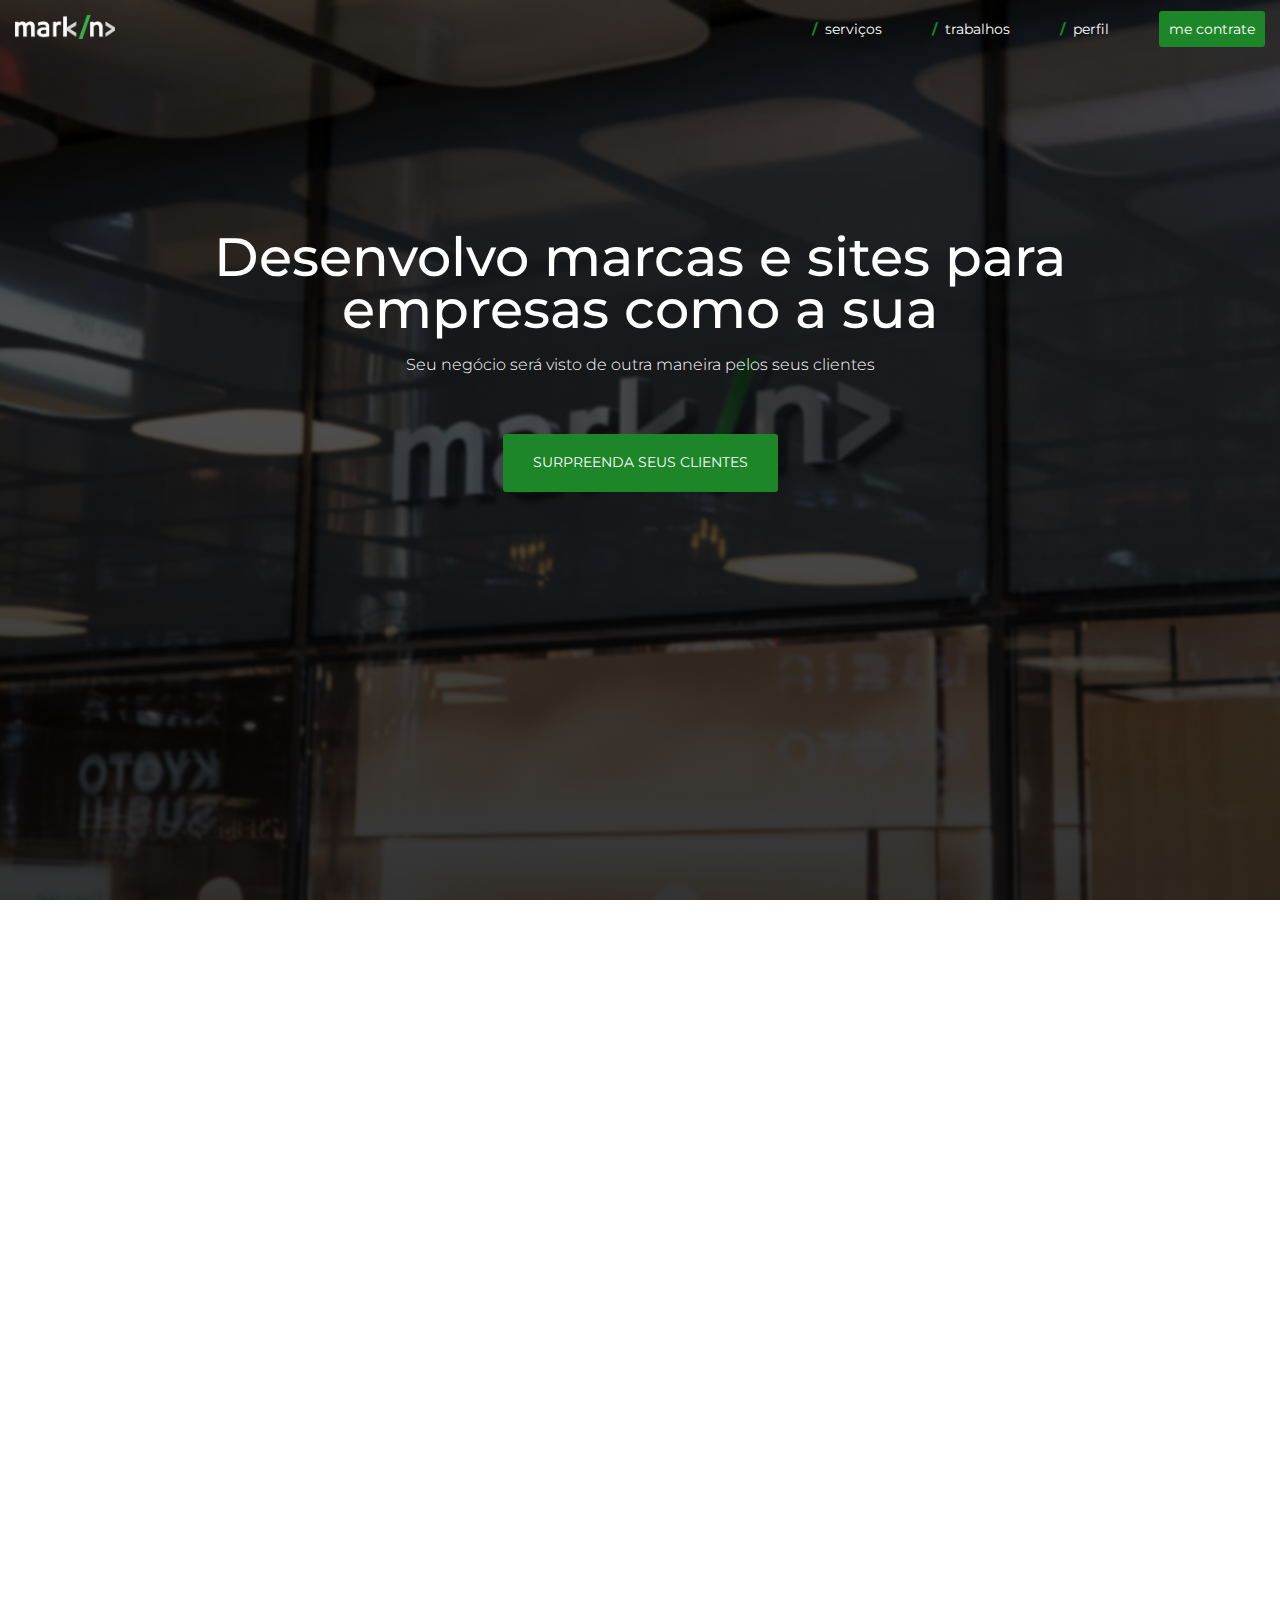
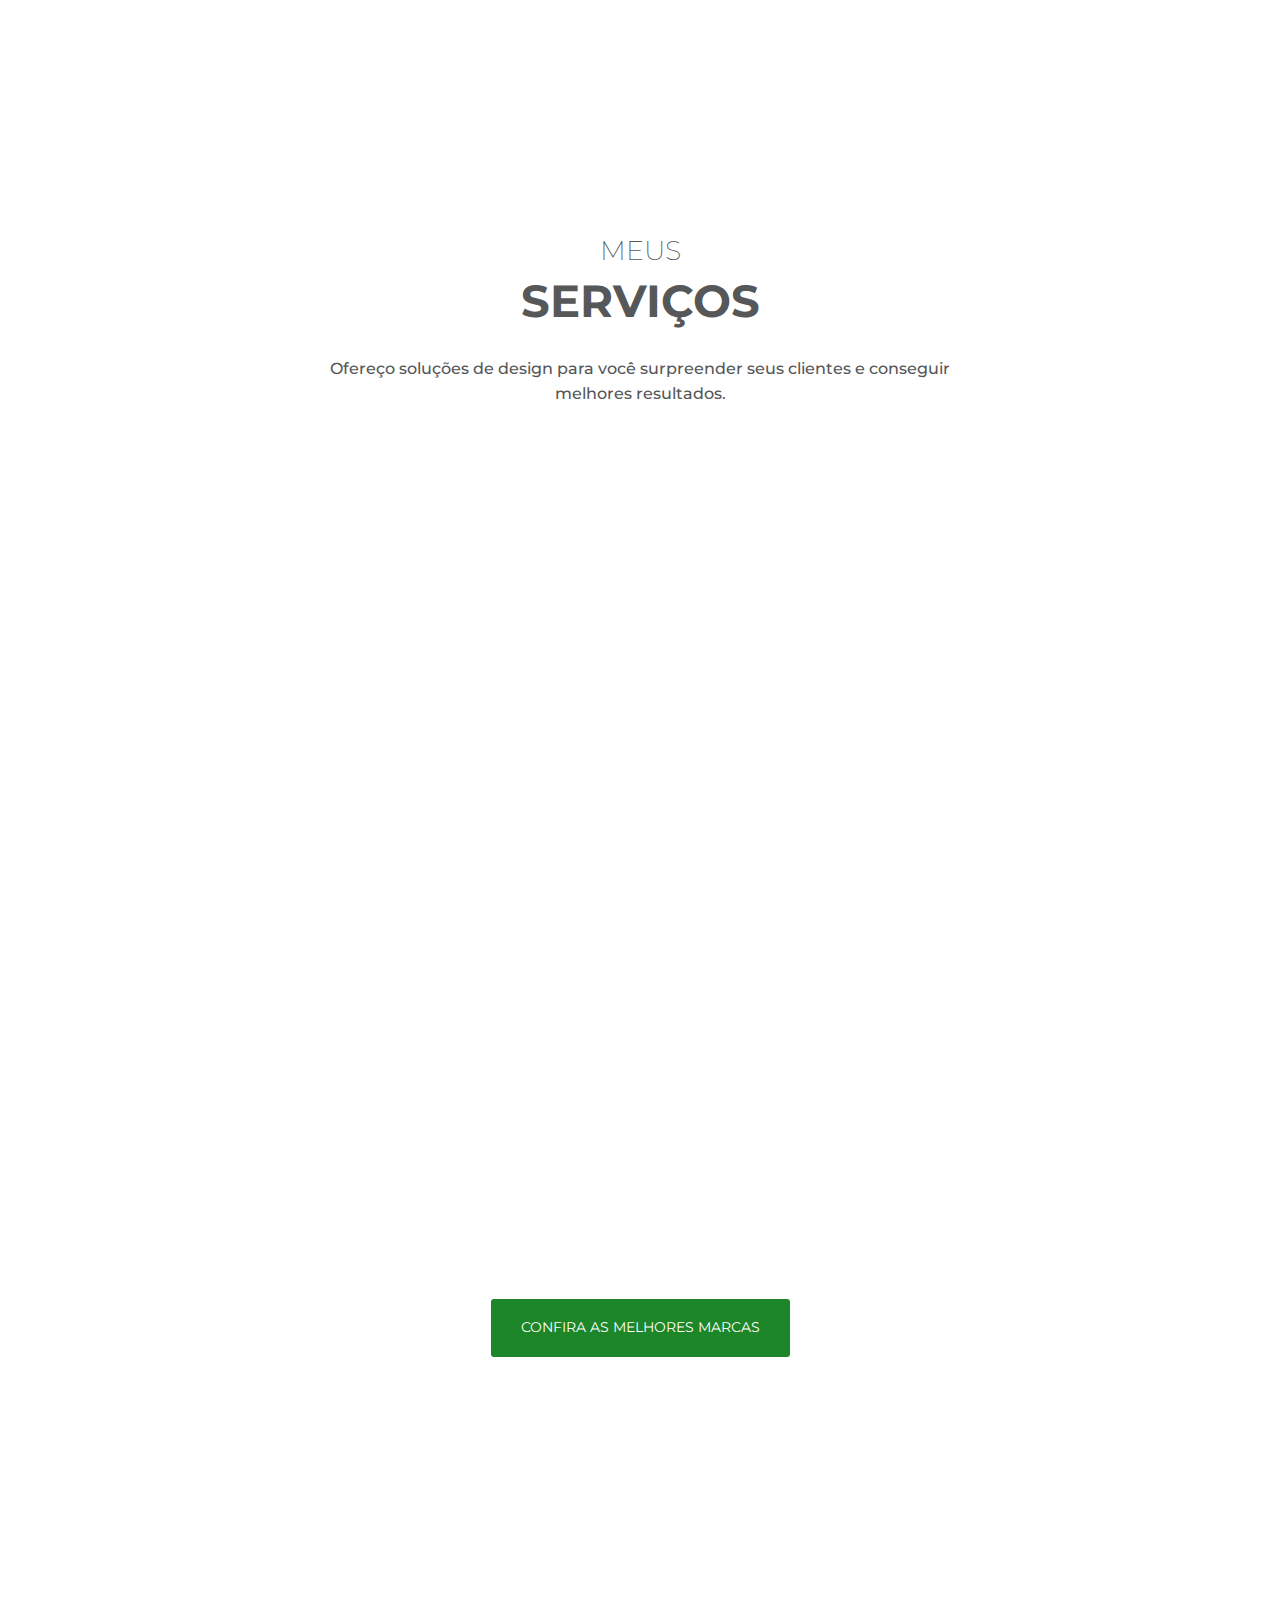
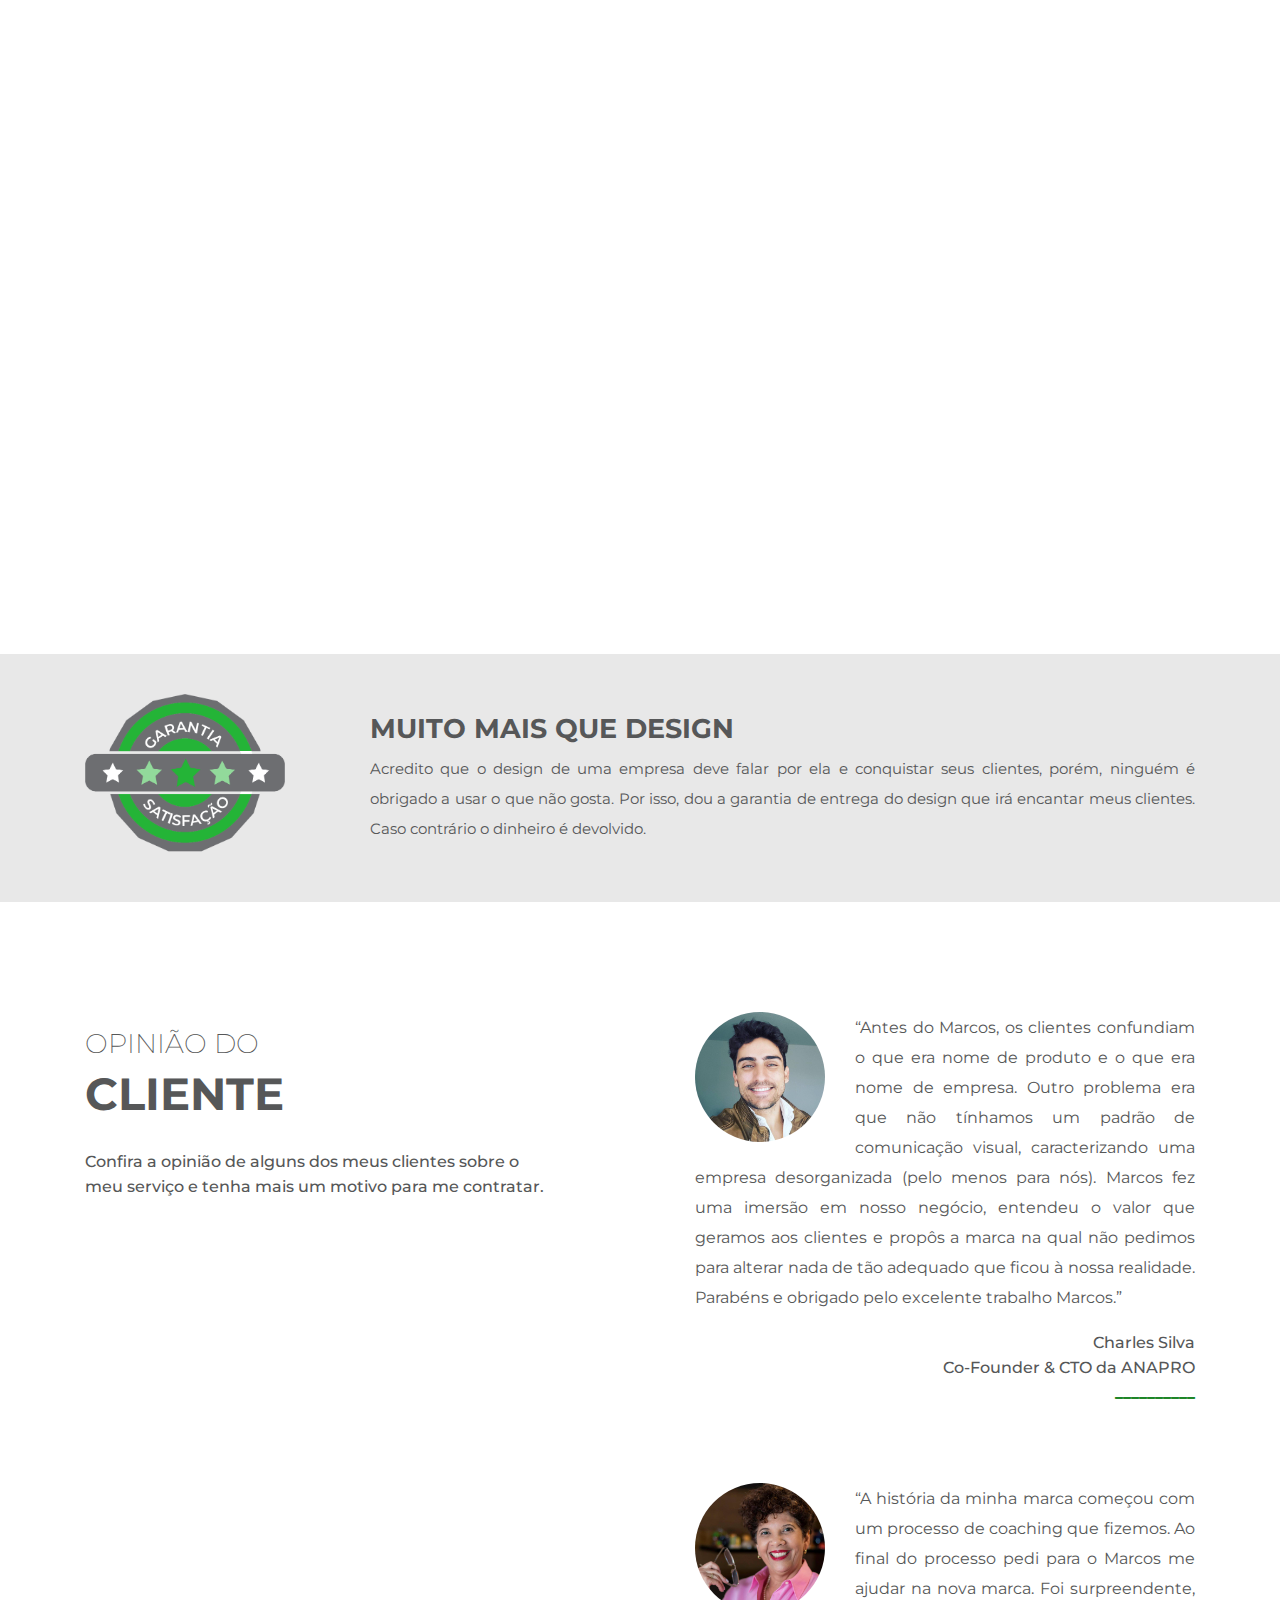
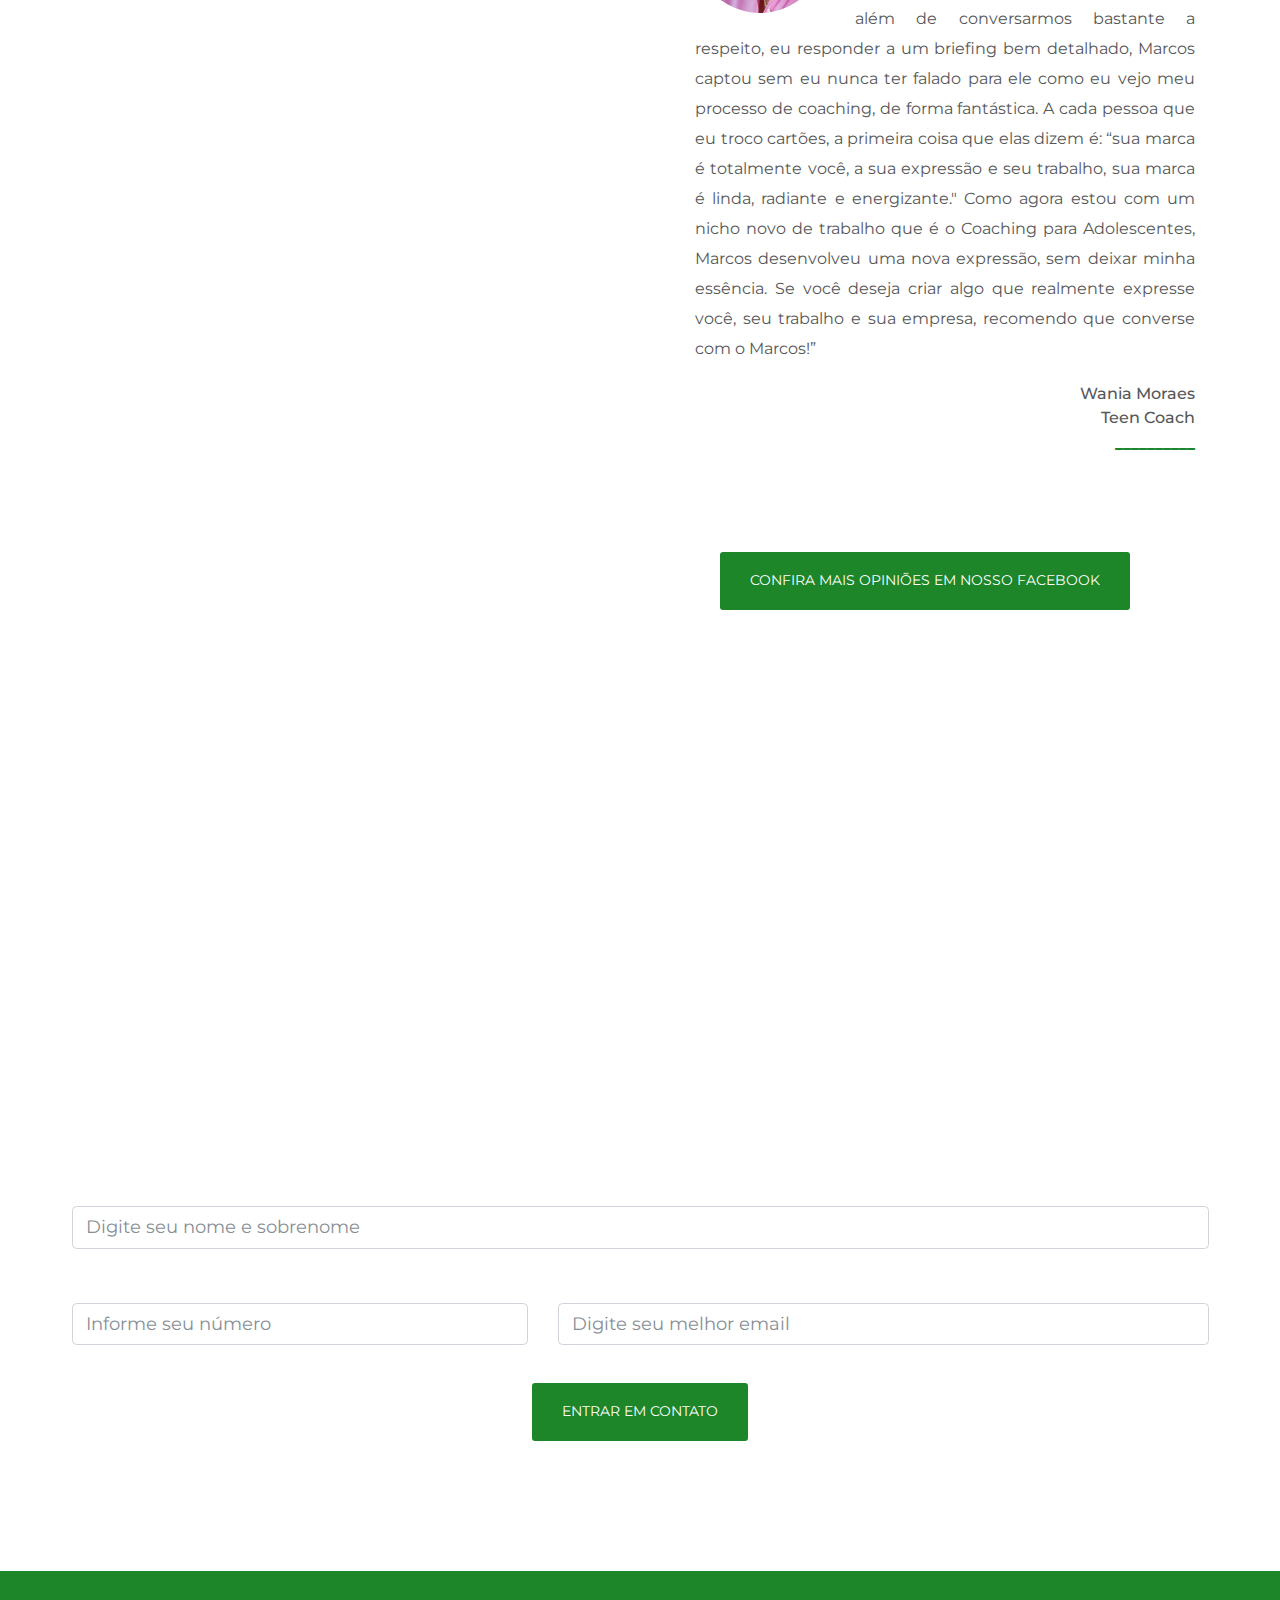
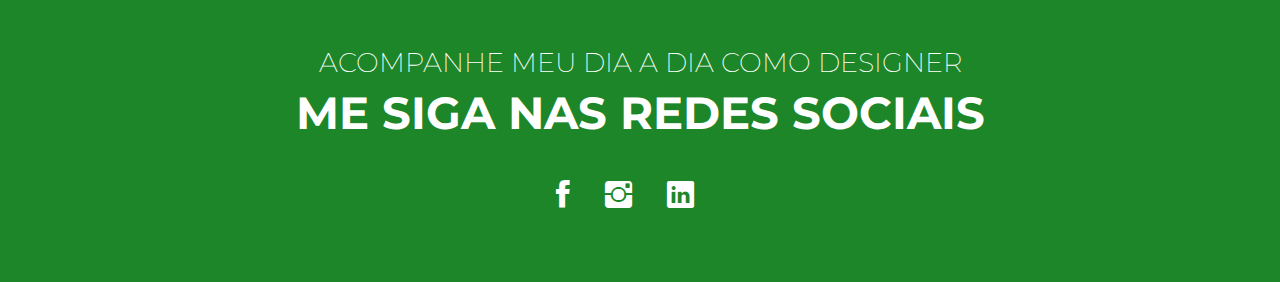
<file: index.html>
<!DOCTYPE html>
<html lang=pt>
<head>
    <!-- Global site tag (gtag.js) - Google Analytics -->
    <script async src="https://www.googletagmanager.com/gtag/js?id=UA-112415878-1"></script>
    <script>
    window.dataLayer = window.dataLayer || [];
    function gtag(){dataLayer.push(arguments);}
    gtag('js', new Date());

    gtag('config', 'UA-112415878-1');
    </script>

    <meta charset="UTF-8">
    <meta name="viewport" content="width=device-width, initial-scale=1.0">
    <meta http-equiv="X-UA-Compatible" content="ie=edge">
    <title>Criação de Marcas e Sites incríveis - Melhore a imagem do seu negócio</title>

    <!-- Favicon -->
    <link rel="apple-touch-icon" sizes="57x57" href="favicon/apple-icon-57x57.png">
    <link rel="apple-touch-icon" sizes="60x60" href="favicon/apple-icon-60x60.png">
    <link rel="apple-touch-icon" sizes="72x72" href="favicon/apple-icon-72x72.png">
    <link rel="apple-touch-icon" sizes="76x76" href="favicon/apple-icon-76x76.png">
    <link rel="apple-touch-icon" sizes="114x114" href="favicon/apple-icon-114x114.png">
    <link rel="apple-touch-icon" sizes="120x120" href="favicon/apple-icon-120x120.png">
    <link rel="apple-touch-icon" sizes="144x144" href="favicon/apple-icon-144x144.png">
    <link rel="apple-touch-icon" sizes="152x152" href="favicon/apple-icon-152x152.png">
    <link rel="apple-touch-icon" sizes="180x180" href="favicon/apple-icon-180x180.png">
    <link rel="icon" type="image/png" sizes="192x192"  href="favicon/android-icon-192x192.png">
    <link rel="icon" type="image/png" sizes="32x32" href="favicon/favicon-32x32.png">
    <link rel="icon" type="image/png" sizes="96x96" href="favicon/favicon-96x96.png">
    <link rel="icon" type="image/png" sizes="16x16" href="favicon/favicon-16x16.png">
    <link rel="manifest" href="favicon/manifest.json">
    <meta name="msapplication-TileColor" content="#ffffff">
    <meta name="msapplication-TileImage" content="favicon/ms-icon-144x144.png">
    <meta name="theme-color" content="#ffffff">
    
    <!-- Montserrat Font - Google Fonts -->
    <link href="https://fonts.googleapis.com/css?family=Montserrat:100,200,300,400,400i,500,500i,600,700,800,900" rel="stylesheet">
    <link href="https://fonts.googleapis.com/icon?family=Material+Icons" rel="stylesheet">

    <!-- Bootstrap 4.0 -->
    <link href="vendors/bootstrap/css/bootstrap.min.css" rel="stylesheet">

    <!-- Icones Ionicons -->
    <link href="vendors/ionicons/css/ionicons.min.css" rel="stylesheet">
   
    <!-- Animação Animate CSS -->
    <link href="vendors/animate/animate.css" rel="stylesheet">

    <!-- Custom and Responsive CSS style -->
    <link href="resources/css/style.min.css" rel="stylesheet" media="screen">
    <link href="resources/css/responsive.min.css" rel="stylesheet" media="screen">
</head>
<body>
    <header>
        <nav>
            <div class="container-fluid">
                <img src="resources/img/logobranca.png" alt="Logotipo Markin" class="logo" >
                <ul class="menu">
                    <li><a href="#servicos">serviços</a></li>
                    <li><a href="minhas-marcas-e-sites.html">trabalhos</a></li>
                    <li><a href="#perfil">perfil</a></li>
                    <li><a href="#contato">me contrate</a></li>
                </ul>
                <i class="ion-navicon-round icone-menu-mobile"></i>
            </div>   
        </nav>
        <div class="container headline">
            <div class="row justify-content-center">
                <h1 class="titulo-principal">Desenvolvo marcas e sites para empresas como a sua</h1>
            </div>
            <div class="row justify-content-center">
                <h3>Seu negócio será visto de outra maneira pelos seus clientes</h3>
            </div>
            <div class="row justify-content-center">
                <a href="#servicos" class="btn-cta">Surpreenda seus clientes</a>                
            </div>
        </div>
    </header>
    <section id="intro">
        <div class="container">
            <div class="row">
                <div class="col-lg-6 col-md-6 col-6 js--intro-1">
                    <h1>
                        <small>Por que investir</small><br>
                        <strong>na sua Imagem?</strong>
                    </h1>
                </div>
            </div>
            <div class="row justify-content-center">
                <div class="col-lg-6 col-lg-offset-3 col-md-9">
                    <ul class="vantagens">
                        <li class="js--intro-2">
                            <div class="marcador">
                                <p>1</p>
                            </div>
                            <div>
                                <p>
                                    As pessoas têm muitas opções para escolher em pouco tempo. 
                                    Uma boa imagem facilitará essa escolha.
                                </p>
                            </div> 
                        </li>
                        <li class="js--intro-3">
                            <div class="marcador">
                                <p>2</p>
                            </div>
                            <div>
                                <p>
                                    Os produtos e serviços oferecidos são semelhantes em qualidade e características.
                                    Seus clientes precisam saber disso.
                                </p>
                            </div> 
                        </li>
                        <li class="js--intro-4">
                            <div class="marcador">
                                <p>3</p>
                            </div>
                            <div>
                                <p>
                                    Os consumidores tendem a comprar aquilo em que eles confiam. 
                                </p>
                            </div> 
                        </li>
                    </ul>
                </div>
            </div>
            <div class="row justify-content-center js--intro-5">
                <div class="col-lg-4 col-md-4">
                    <div class="box-vantagens">
                        <i class="material-icons">grade</i>
                        <p>
                            Uma boa marca, embalagem ou site apresentam a qualidade do produto
                            antes mesmo do consumo.
                        </p>
                    </div>
                </div>
                <div class="col-lg-4 col-md-4">
                    <div class="box-vantagens">
                        <i class="material-icons">fingerprint</i>
                        <p>
                            Se diferencie para conquistar mais clientes. Ofereça uma experiência 
                            única.
                        </p>
                    </div>
                </div>
                <div class="col-lg-4 col-md-4">
                    <div class="box-vantagens">
                        <i class="material-icons">verified_user</i>
                        <p>
                            A confiança abre portas para o seu negócio.
                            Pense quantas oportunidades poderiam ser 
                            aproveitas por causa de uma imagem bem feita.
                        </p>
                    </div>
                </div>
            </div>
        </div>
    </section>
    <section id="servicos">
        <div class="container">
            <div class="row justify-content-center centro">
                <h1>
                    <small>Meus </small><br>
                    <strong>Serviços</strong>
                </h1>
                <p class="texto-curto">
                    Ofereço soluções de design para você surpreender seus clientes e conseguir melhores resultados.
                </p>
            </div>
            <div class="row justify-content-center servicos js--box-1">
                <div class="col-lg-4 col-md-4">
                    <div class="box">
                        <img src="resources/img/logodesign.png" alt="ícone sobre logo design" class="icone">
                        <h4>Logo Design</h4>
                        <p class="texto-longo">
                            Aumente os resultados dos seus produtos e melhore a imagem da sua empresa. A criação de 
                            uma identidade visual forte é capaz de fazer isso e muito mais.
                        </p>
                        <!-- <a href="#" class="btn-link">Sobre criação de marcas</a> -->
                    </div>
                </div>
                <div class="col-lg-4 col-md-4">
                    <div class="box">
                        <img src="resources/img/ui-ux.png" alt="Ícone sobre experiência do usuário" class="icone">
                        <h4>UX Design</h4>
                        <p class="texto-longo">
                                Entenda a necessidade do seu usuário e ofereça a melhor experiência. 
                                Através dessa consultoria você terá o diagnóstico de suas ferramentas e processos, 
                                evitando problemas de usabilidade.   
                        </p>
                        <!-- <a href="#" class="btn-link">O usuário tem razão</a> -->
                    </div>
                </div>
                <div class="col-lg-4 col-md-4">
                    <div class="box">
                        <img src="resources/img/responsividade.png" alt="Ícone sobre sites responsivos" class="icone">
                        <h4>Sites Responsivos</h4>
                        <p class="texto-longo">
                            A criação de sites resposivos permite que seus produtos ou serviços 
                            sejam apresentados de forma maravilhosa em qualquer tela.
                        </p>
                        <!-- <a href="#" class="btn-link">Sua empresa online</a> -->
                    </div>
                </div>
            </div>
        </div>
    </section>
    <section id="portfolio">
        <div class="container">
            <div class="row justify-content-center centro">
                <h1>
                    <strong>Toda marca tem uma história</strong>
                </h1>
            </div>
            <div class="row justify-content-center">
                <div class="col centralizar-btn">
                    <a href="minhas-marcas-e-sites.html" class="btn-cta">Confira as melhores marcas</a>
                </div>
            </div>
        </div>
    </section>
    <section id="perfil">
        <div class="container">
            <div class="row">
                <div class="col-lg-6 col-md-6 col-6 js--perfil-1">
                    <h1>
                        <small>Olá! eu sou o </small><br>
                        <strong>Markin</strong>
                    </h1>
                </div>
                <div class="col-lg-6 col-md-6 col-6 js--perfil-2">
                    <img src="resources/img/hamburguer.png" alt="Ilustração de um hamburguer de salmão" class="hamburguer" >
                </div>
            </div>
            <div class="row js--perfil-3">
                <div class="col-lg-6 col-md-6">
                    <p class="texto-curto">
                        Um designer brasileiro apaixonado por melhorar a experiência dos consumidores através das minhas marcas e sites.
                    </p>
                </div>
                <div class="col-lg-6 col-md-6">
                    <p class="texto-longo">
                        Sou formado em Publicidade e Propaganda e estou na reta final do curso de MBA em Design de Interações, 
                        nele descobri as maravilhas das técnicas de UI/UX.<br>

                        Desenvolvo marcas há mais de 9 anos e recentemente tenho aplicado minhas habilidades de design no 
                        desenvolvimento de sites interativos que se adaptam a qualquer tamanho de tela.<br>

                        Estou constantemente adquirindo novos conhecimentos, buscando evoluir como profissional 
                        e pessoa. Tenho me aventurado na cozinha onde aprendi a fazer um delicioso hamburguer de salmão 
                        com molho tártaro e redução de molho balsâmico. Quem sabe eu faça um desse para celebrarmos nossa 
                        nova parceria?
                    </p> <br>
                    <a href="#contato" class="btn-cta">Peça o seu hamburguer</a>                    
                </div>
            </div>
        </div>
    </section>
    <section id="garantia">
        <div class="container">
            <div class="row js--garantia">
                <div class="col-lg-3 col-md-4 col-12">
                    <img src="resources/img/selo.png" alt="Selo de Garantia de Qualidade" class="selo">
                </div>
                <div class="col-lg-9 col-md-8 col-12">
                    <h1>
                        <strong>Muito mais que design</strong>
                    </h1>
                    <p class="texto-longo">
                        Acredito que o design de uma empresa deve falar por ela e conquistar seus clientes, 
                        porém, ninguém é obrigado a usar o que não gosta. Por isso, dou a garantia de entrega 
                        do design que irá encantar meus clientes. Caso contrário o dinheiro é devolvido.
                    </p>
                </div>
            </div>
        </div>
    </section>
    <section id="depoimentos">
            <div class="container">
                <div class="row">
                    <div class="col-lg-6 col-md-12">
                        <h1>
                            <small>Opinião do </small><br>
                            <strong>Cliente</strong>
                        </h1>
                        <p class="texto-curto">
                            Confira a opinião de alguns dos meus clientes sobre o meu serviço e tenha mais um motivo para me contratar.
                        </p>
                    </div>
                    <div class="col-lg-6 col-md-12">
                        <ul>
                            <li>
                               <img src="resources/img/charles.jpg" alt="Foto do cliente Charles Silva da Anapro" class="foto-perfil">
                                <p class="texto-longo">
                                    “Antes do Marcos, os clientes confundiam o que era nome de produto e o que era nome de empresa. 
                                    Outro problema era que não tínhamos um padrão de comunicação visual, caracterizando uma empresa 
                                    desorganizada (pelo menos para nós). Marcos fez uma imersão em nosso negócio, entendeu o valor 
                                    que geramos aos clientes e propôs a marca na qual não pedimos para alterar nada de tão adequado 
                                    que ficou à nossa realidade. Parabéns e obrigado pelo excelente trabalho Marcos.”
                                </p>
                                <p class="nome-perfil">
                                    Charles Silva <br>
                                    Co-Founder & CTO da ANAPRO<br>
                                </p>
                            </li>
                            <li>
                               <img src="resources/img/waniamoraes.jpg" alt="Foto da cliente e coach Wania Moraes" class="foto-perfil">
                                <p class="texto-longo">
                                    “A história da minha marca começou com um processo de coaching que fizemos. 
                                    Ao final do processo pedi para o Marcos me ajudar na nova marca. 
                                    Foi surpreendente, além de conversarmos bastante a respeito, eu responder a um briefing bem detalhado, 
                                    Marcos captou sem eu nunca ter falado para ele como eu vejo meu processo de coaching, de forma fantástica. 
                                    A cada pessoa que eu troco cartões, a primeira coisa que elas dizem é: “sua marca é totalmente você, a sua 
                                    expressão e seu trabalho, sua marca é linda, radiante e energizante." 
                                    Como agora estou com um nicho novo de trabalho que é o Coaching para Adolescentes, Marcos desenvolveu uma nova 
                                    expressão, sem deixar minha essência. 
                                    Se você deseja criar algo que realmente expresse você, seu trabalho e sua empresa, recomendo que converse com o Marcos!”
                                </p>
                                <p class="nome-perfil">
                                    Wania Moraes <br>
                                    Teen Coach<br>
                                </p>
                            </li>
                        </ul>
                        <div class="row justify-content-center">
                            <a href="https://www.facebook.com/pg/markindesigner/reviews/?ref=page_internal" class="btn-cta" target="_blank">Confira mais opiniões em nosso Facebook</a>
                        </div> 
                    </div>
                </div>
            </div>
        </section>
        <section id="contato">
            <div class="container">
                <div class="row justify-content-center centro">
                    <h1>
                        <small>Pronto para </small><br>
                        <strong>Começar um projeto?</strong>
                    </h1>
                    <p class="texto-curto">
                        Basta preencher o formulário abaixo que eu entrarei em contato o mais breve possível.
                    </p>
                </div>
                <div class="row justify-content-center">
                    <div class="col-lg-7 col-md-12">
                        <form method="post" action="mailer.php" class="contact-form">
                            <div class="row mensagem-mail">
                                <?php
                                    if($_GET['success'] == 1)  
                                        echo "<div class=\"form-messages success\">Obrigado! Em breve entrarei em contato.</div>";

                                    if($_GET['success'] == -1)  
                                        echo "<div class=\"form-messages error\">Ops! Alguma coisa deu errado. 
                                        Por favor entre em contato através do (61) 99999-3468.</div>";
                                ?>
                            </div>
                            <div class="row">
                                <div class="col-lg-12">
                                    <div class="form-group">
                                        <label for="nome">Nome</label>
                                        <input type="text" class="form-control" id="nome" name="nome" placeholder="Digite seu nome e sobrenome" required >
                                    </div>
                                </div>
                                <div class="col-lg-5 col-md-5">
                                    <div class="form-group">
                                        <label for="telefone">Telefone</label>
                                        <input type="text" class="form-control telefone" id="telefone" name="telefone" placeholder="Informe seu número" required >
                                    </div>
                                </div>
                                <div class="col-lg-7 col-md-7">
                                    <div class="form-group">
                                        <label for="email">Email</label>
                                        <input type="email" class="form-control" id="email" name="email" placeholder="Digite seu melhor email" required >
                                    </div>
                                </div>
                                <div class="col-lg-12 centralizar-btn">
                                    <button type="submit" class="btn-enviar">ENTRAR EM CONTATO</button>
                                </div>
                            </div>
                        </form>
                    </div>     
                </div>
            </div>
        </section>
        <footer>
            <div class="container">
                <div class="row justify-content-center">
                    <h1>
                        <small>Acompanhe meu dia a dia como designer</small><br>
                        <strong>Me siga nas redes sociais</strong>
                    </h1>
                </div>
                <div class="row justify-content-center">
                    <div>
                        <a href="https://fb.me/markindesigner" target="_blank"><i class="ion-social-facebook"></i></a>
                        <a href="https://www.instagram.com/markindesigner/" target="_blank"><i class="ion-social-instagram"></i></a>
                        <a href="https://www.linkedin.com/in/marcos-almeida-filho-5500b363/" target="_blank"><i class="ion-social-linkedin"></i></a>
                    </div>
                </div>
            </div>
        </footer>
    
    <!-- Jquery -->    
    <script src="vendors/jquery/jquery-3.2.1.min.js"></script>
    
    <!-- JS do Bootstrap -->
    <script src="https://cdnjs.cloudflare.com/ajax/libs/popper.js/1.12.3/umd/popper.min.js" integrity="sha384-vFJXuSJphROIrBnz7yo7oB41mKfc8JzQZiCq4NCceLEaO4IHwicKwpJf9c9IpFgh" crossorigin="anonymous"></script>
    <script src="vendors/bootstrap/js/bootstrap.min.js"></script>

    <!-- Mask Input - JS para aplicar máscara nos input de textos -->
    <script src="vendors/maskInput/maskInput.js"></script>
    <script src="vendors/maskPlugin/jquery.mask.min.js"></script>

    <!-- Waypoint - JS para animar os elementos -->
    <script src="vendors/waypoints/lib/jquery.waypoints.min.js"></script>
    
    <!-- Custom JS -->
    <script src="resources/js/script.js"></script>
</body>
</html>
</file>
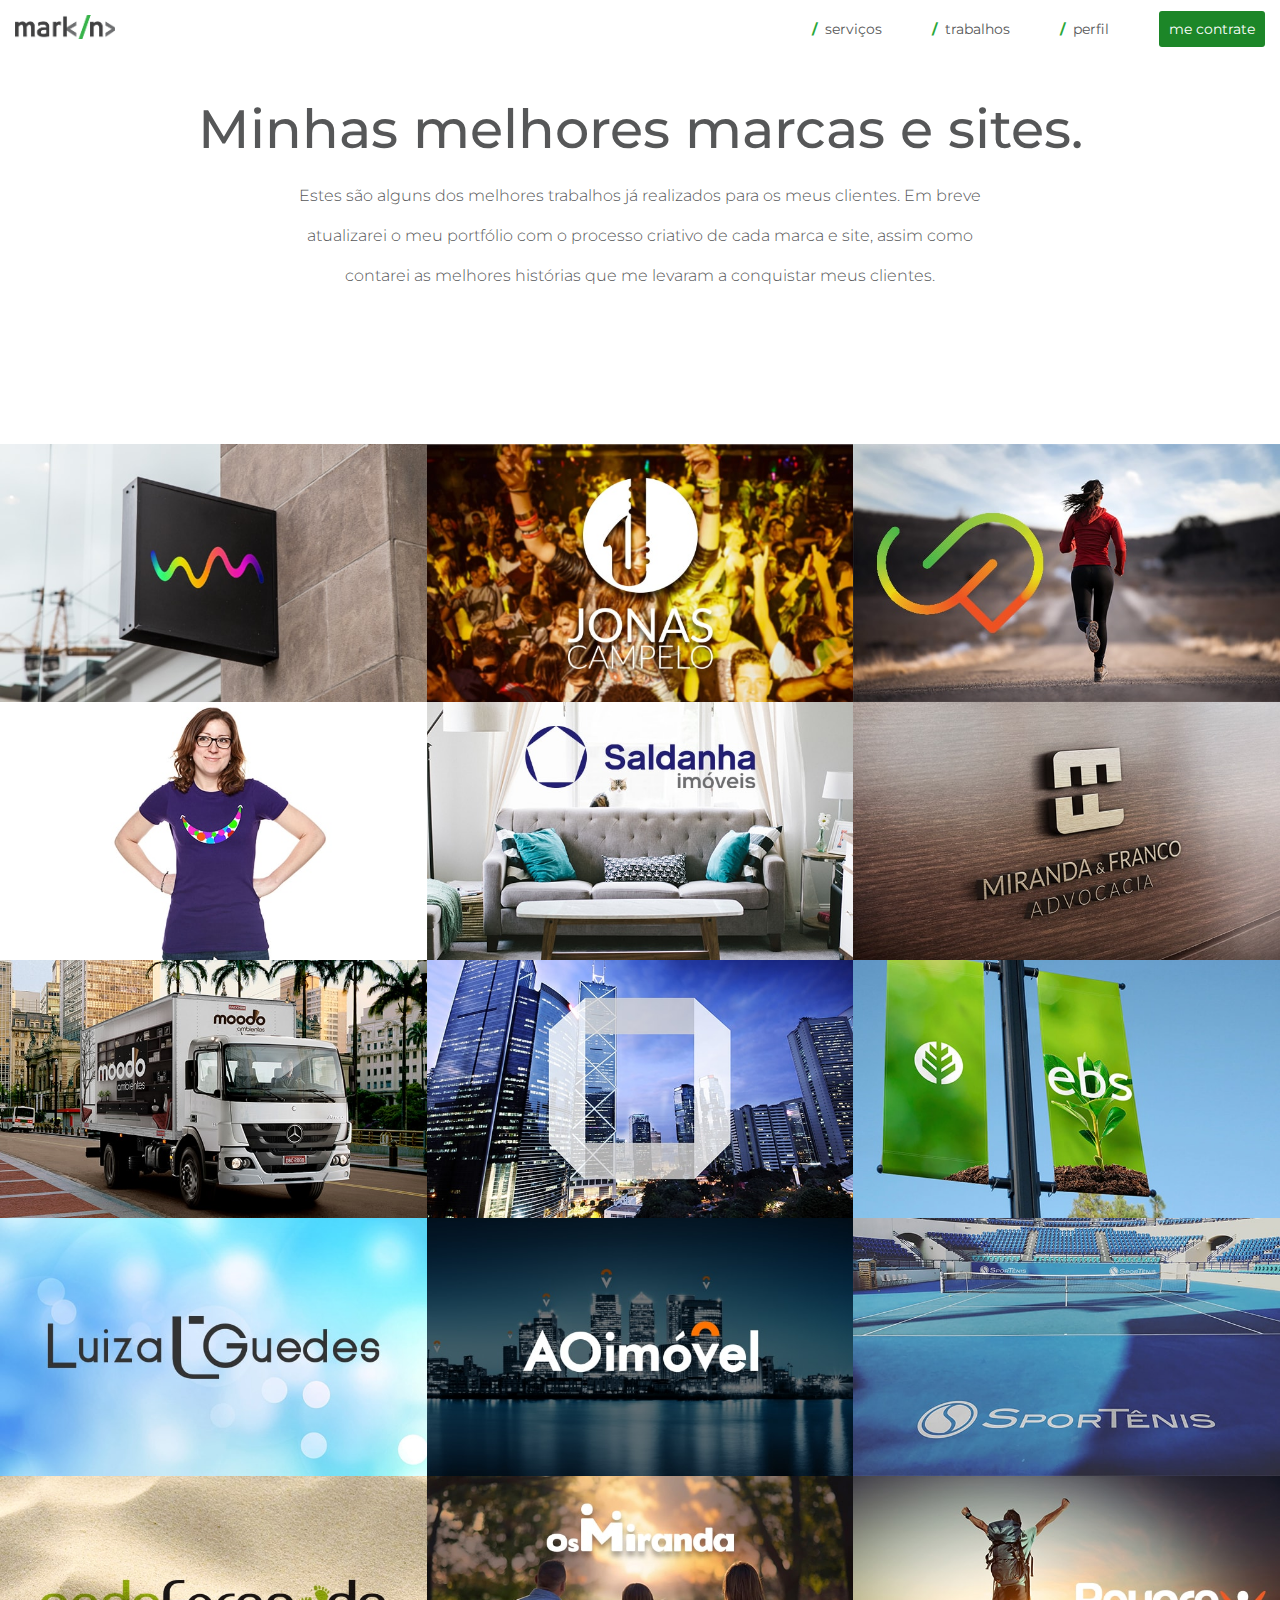
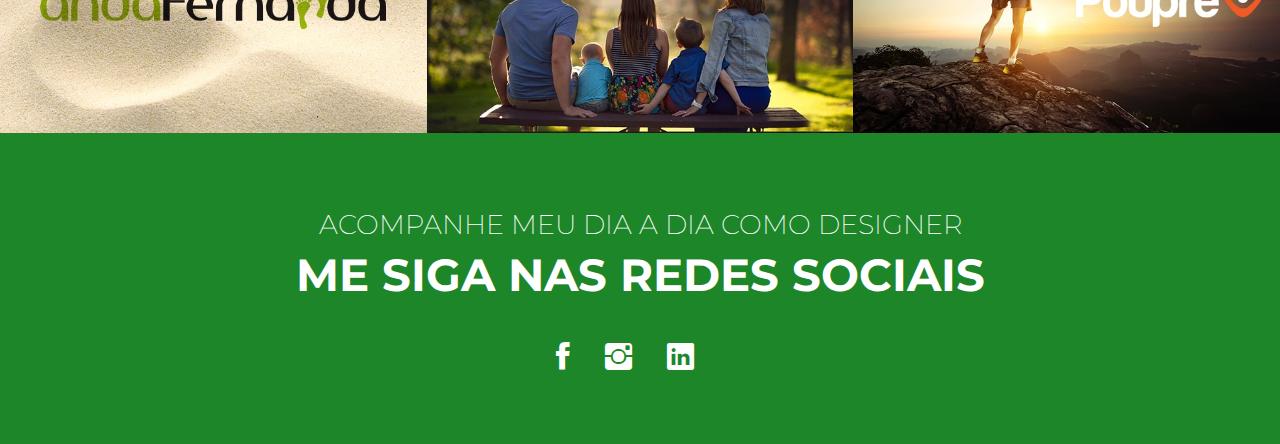
<file: minhas-marcas-e-sites.html>
<!DOCTYPE html>
<html lang=pt>
<head>
    <!-- Global site tag (gtag.js) - Google Analytics -->
    <script async src="https://www.googletagmanager.com/gtag/js?id=UA-112415878-1"></script>
    <script>
    window.dataLayer = window.dataLayer || [];
    function gtag(){dataLayer.push(arguments);}
    gtag('js', new Date());

    gtag('config', 'UA-112415878-1');
    </script>

    <meta charset="UTF-8">
    <meta name="viewport" content="width=device-width, initial-scale=1.0">
    <meta http-equiv="X-UA-Compatible" content="ie=edge">
    <title>Criação de Marcas e Sites - Minhas melhores marcas e sites</title>

    <!-- Favicon -->
    <link rel="apple-touch-icon" sizes="57x57" href="favicon/apple-icon-57x57.png">
    <link rel="apple-touch-icon" sizes="60x60" href="favicon/apple-icon-60x60.png">
    <link rel="apple-touch-icon" sizes="72x72" href="favicon/apple-icon-72x72.png">
    <link rel="apple-touch-icon" sizes="76x76" href="favicon/apple-icon-76x76.png">
    <link rel="apple-touch-icon" sizes="114x114" href="favicon/apple-icon-114x114.png">
    <link rel="apple-touch-icon" sizes="120x120" href="favicon/apple-icon-120x120.png">
    <link rel="apple-touch-icon" sizes="144x144" href="favicon/apple-icon-144x144.png">
    <link rel="apple-touch-icon" sizes="152x152" href="favicon/apple-icon-152x152.png">
    <link rel="apple-touch-icon" sizes="180x180" href="favicon/apple-icon-180x180.png">
    <link rel="icon" type="image/png" sizes="192x192"  href="favicon/android-icon-192x192.png">
    <link rel="icon" type="image/png" sizes="32x32" href="favicon/favicon-32x32.png">
    <link rel="icon" type="image/png" sizes="96x96" href="favicon/favicon-96x96.png">
    <link rel="icon" type="image/png" sizes="16x16" href="favicon/favicon-16x16.png">
    <link rel="manifest" href="favicon/manifest.json">
    <meta name="msapplication-TileColor" content="#ffffff">
    <meta name="msapplication-TileImage" content="favicon/ms-icon-144x144.png">
    <meta name="theme-color" content="#ffffff">

    
    <!-- Montserrat Font - Google Fonts -->
    <link href="https://fonts.googleapis.com/css?family=Montserrat:100,200,300,400,400i,500,500i,600,700,800,900" rel="stylesheet">
    <link href="https://fonts.googleapis.com/icon?family=Material+Icons" rel="stylesheet">

    <!-- Bootstrap 4.0 -->
    <link href="vendors/bootstrap/css/bootstrap.min.css" rel="stylesheet">

    <!-- Icones Ionicons -->
    <link href="vendors/ionicons/css/ionicons.min.css" rel="stylesheet">
   
    <!-- Animação Animate CSS -->
    <link href="vendors/animate/animate.css" rel="stylesheet">

    <!-- Custom and Responsive CSS style -->
    <link href="resources/css/style.min.css" rel="stylesheet" media="screen">
    <link href="resources/css/portfolioStyle.min.css" rel="stylesheet" media="screen">
    <link href="resources/css/responsive.min.css" rel="stylesheet" media="screen">
    <link href="resources/css/portfolioResponsive.min.css" rel="stylesheet" media="screen">
</head>
<body>
    <header>
        <nav>
            <div class="container-fluid">
                <a href="index.php">
                    <img src="resources/img/logo.png" alt="Logotipo Markin" class="logo" >
                </a>
                <ul class="menu">
                    <li><a href="index.php#servicos">serviços</a></li>
                    <li><a href="#">trabalhos</a></li>
                    <li><a href="index.php#perfil">perfil</a></li>
                    <li><a href="index.php#contato">me contrate</a></li>
                </ul>
                <i class="ion-navicon-round icone-menu-mobile"></i>
            </div>   
        </nav>
        <div class="container headline">
            <div class="row justify-content-center">
                <h1 class="titulo-principal">Minhas melhores marcas e sites.</h1>
            </div>
            <div class="row justify-content-center">
                <!-- <h3>
                    Da pesquisa com os usuários até as primeiras linhas rascunhadas no papel. 
                    Do estudo de conceitos ao material gráfico produzido.
                    Conheça o processo criativo por trás de cada projeto e as melhores histórias de cada cliente.
                </h3> -->
                <h3>
                    Estes são alguns dos melhores trabalhos já realizados para os meus clientes. Em breve 
                    atualizarei o meu portfólio com o processo criativo de cada marca e site, assim como contarei as melhores histórias 
                    que me levaram a conquistar meus clientes.
                </h3>
            </div>
            <div class="row justify-content-center">
                <a href="#servicos" class="btn-cta">Confira meu trabalho mais recente</a>                
            </div>
        </div>
    </header>
    <section id="miniaturas">
        <div class="container-fluid">
            <div class="row">
                <div class="col-lg-4 col-md-4 col-12 miniaturas">
                    <img src="resources/img/thumb/waniaThumb-min.jpg" alt="Identidade visual da coach Wania Moraes" class="mini-img">
                    <a href="#">
                        <div class="legenda">
                            <h2>Wania Moraes</h2>
                            <h3>Identidade Visual</h3>
                        </div>
                    </a>
                </div>
                <div class="col-lg-4 col-md-4 col-12 miniaturas">
                    <img src="resources/img/thumb/jonasThumb-min.jpg" alt="Marca do consultor musical Jonas Campelo" class="mini-img">
                    <a href="http://wwww.jonascampelo.com">
                        <div class="legenda">
                            <h2>Jonas Campelo</h2>
                            <h3>Identidade Visual e Site</h3>
                        </div>
                    </a>
                </div>
                <div class="col-lg-4 col-md-4 col-12 miniaturas">
                    <img src="resources/img/thumb/clubenowThumb-min.jpg" alt="Símbolo da Assessoria Esportiva Clubenow" class="mini-img">
                    <a href="#">
                        <div class="legenda">
                            <h2>Clubenow</h2>
                            <h3>Identidade Visual</h3>
                        </div>
                    </a>
                </div>
                <div class="col-lg-4 col-md-4 col-12 miniaturas">
                    <img src="resources/img/thumb/hotelzinhoThumb-min.jpg" alt="Uniforme do Hotelzinho Plaza Kids" class="mini-img">
                    <a href="#">
                        <div class="legenda">
                            <h2>Hotelzinho Plaza Kids</h2>
                            <h3>Identidade Visual</h3>
                        </div>
                    </a>
                </div>
                <div class="col-lg-4 col-md-4 col-12 miniaturas">
                    <img src="resources/img/thumb/saldanhaThumb-min.jpg" alt="Marca da imobiliária de Mato Grosso do Sul, Saldanha Imóveis" class="mini-img">
                    <a href="https://www.saldanhaimoveis.com.br/">
                        <div class="legenda">
                            <h2>Saldanha Imóveis</h2>
                            <h3>Identidade Visual</h3>
                        </div>
                    </a>
                </div>
                <div class="col-lg-4 col-md-4 col-12 miniaturas">
                    <img src="resources/img/thumb/mefThumb-min.jpg" alt="Marca do escritório de advocacia Miranda e Franco" class="mini-img">
                    <a href="http://www.mirandaefranco.adv.br">
                        <div class="legenda">
                            <h2>Miranda e Franco</h2>
                            <h3>Marca e Site</h3>
                        </div>
                    </a>
                </div>
                <div class="col-lg-4 col-md-4 col-12 miniaturas">
                    <img src="resources/img/thumb/moodoThumb-min.jpg" alt="Identidade visual da Moodo ambientes planejados" class="mini-img">
                    <a href="#">
                        <div class="legenda">
                            <h2>Moodo</h2>
                            <h3>Identidade Visual</h3>
                        </div>
                    </a>
                </div>
                <div class="col-lg-4 col-md-4 col-12 miniaturas">
                    <img src="resources/img/thumb/anaproThumb-min.jpg" alt="Marca da empresa Anapro" class="mini-img">
                    <a href="http://www.anapro.com.br/site/?">
                        <div class="legenda">
                            <h2>Anapro</h2>
                            <h3>Identidade Visual</h3>
                        </div>
                    </a>
                </div>
                <div class="col-lg-4 col-md-4 col-12 miniaturas">
                    <img src="resources/img/thumb/ebsThumb-min.jpg" alt="Marca da empresa de energia sustentável EBS" class="mini-img">
                    <a href="#">
                        <div class="legenda">
                            <h2>EBS</h2>
                            <h3>Marca</h3>
                        </div>
                    </a>
                </div>
                <div class="col-lg-4 col-md-4 col-12 miniaturas">
                    <img src="resources/img/thumb/luizaThumb-min.jpg" alt="Marca da fotógrafa Luiza Guedes" class="mini-img">
                    <a href="#">
                        <div class="legenda">
                            <h2>Luiza Guedes</h2>
                            <h3>Marca</h3>
                        </div>
                    </a>
                </div>
                <div class="col-lg-4 col-md-4 col-12 miniaturas">
                    <img src="resources/img/thumb/aoimovelThumb-min.jpg" alt="Marca do site aoimóvel" class="mini-img">
                    <a href="#">
                        <div class="legenda">
                            <h2>Aoimóvel</h2>
                            <h3>Marca</h3>
                        </div>
                    </a>
                </div>
                <div class="col-lg-4 col-md-4 col-12 miniaturas">
                    <img src="resources/img/thumb/sportenisThumb-min.jpg" alt="Marca da escola de tênis Sportênis" class="mini-img">
                    <a href="#">
                        <div class="legenda">
                            <h2>Sportênis</h2>
                            <h3>Marca</h3>
                        </div>
                    </a>
                </div>
                <div class="col-lg-4 col-md-4 col-12 miniaturas">
                    <img src="resources/img/thumb/andafernandaThumb-min.jpg" alt="Marca da campanha solidária Andafernanda" class="mini-img">
                    <a href="#">
                        <div class="legenda">
                            <h2>Andafernada</h2>
                            <h3>Identidade Visual</h3>
                        </div>
                    </a>
                </div>
                <div class="col-lg-4 col-md-4 col-12 miniaturas">
                    <img src="resources/img/thumb/mirandaThumb-min.jpg" alt="Marca da família Miranda" class="mini-img">
                    <a href="#">
                        <div class="legenda">
                            <h2>Os Mirandas</h2>
                            <h3>Marca</h3>
                        </div>
                    </a>
                </div>
                <div class="col-lg-4 col-md-4 col-12 miniaturas">
                    <img src="resources/img/thumb/pouprevThumb-min.jpg" alt="Marca da empresa POUPREV" class="mini-img">
                    <a href="#">
                        <div class="legenda">
                            <h2>Pouprev</h2>
                            <h3>Marca</h3>
                        </div>
                    </a>
                </div>
            </div>
        </div>
    </section>
    <footer>
        <div class="container">
            <div class="row justify-content-center">
                <h1>
                    <small>Acompanhe meu dia a dia como designer</small><br>
                    <strong>Me siga nas redes sociais</strong>
                </h1>
            </div>
            <div class="row justify-content-center">
                <div>
                    <a href="https://fb.me/markindesigner" target="_blank"><i class="ion-social-facebook"></i></a>
                    <a href="https://www.instagram.com/markindesigner/" target="_blank"><i class="ion-social-instagram"></i></a>
                    <a href="https://www.linkedin.com/in/marcos-almeida-filho-5500b363/" target="_blank"><i class="ion-social-linkedin"></i></a>
                </div>
            </div>
        </div>
    </footer>
    
    <!-- Jquery -->    
    <script src="vendors/jquery/jquery-3.2.1.min.js"></script>
    
    <!-- JS do Bootstrap -->
    <script src="https://cdnjs.cloudflare.com/ajax/libs/popper.js/1.12.3/umd/popper.min.js" integrity="sha384-vFJXuSJphROIrBnz7yo7oB41mKfc8JzQZiCq4NCceLEaO4IHwicKwpJf9c9IpFgh" crossorigin="anonymous"></script>
    <script src="vendors/bootstrap/js/bootstrap.min.js"></script>

    <!-- Mask Input - JS para aplicar máscara nos input de textos -->
    <script src="vendors/maskInput/maskInput.js"></script>
    <script src="vendors/maskPlugin/jquery.mask.min.js"></script>

    <!-- Waypoint - JS para animar os elementos -->
    <script src="vendors/waypoints/lib/jquery.waypoints.min.js"></script>
    
    <!-- Custom JS -->
    <script src="resources/js/script.js"></script>
</body>
</html>
</file>
<file: resources/css/style.min.css>
html,body{background:white;font-family:'Montserrat','Helvetica Neue',sans-serif;color:rgb(86,87,88);font-size:18px;font-weight:400;overflow-x:hidden}section{padding:110px 0}h1{text-transform:uppercase;line-height:50px;margin-bottom:30px}h1 small{font-size:60%;font-weight:200}h4{font-size:120%;font-weight:500;margin-bottom:10px}.centro{text-align:center;width:70%;margin-left:15%}.texto-curto{margin-bottom:80px;font-size:90%;font-weight:500;width:85%}.texto-longo{font-size:90%;line-height:30px;text-align:justify}.texto-longo br{line-height:50px}.btn-enviar{margin:20px auto;border:0}.centralizar-btn{text-align:center}.btn-cta:link,.btn-cta:visited,.btn-enviar{padding:18px 30px;background-color:rgb(28,134,40);border-radius:3px;color:#fff;text-transform:uppercase;font-size:80%;font-weight:400;text-decoration:none;cursor:pointer;text-align:center;display:inline-block;transition:background-color,.3s}.btn-secundario:link,.btn-secundario:visited{padding:15px 20px;background-color:rgb(219,219,219);border-radius:3px;color:#fff;text-transform:uppercase;font-size:80%;font-weight:400;text-decoration:none;cursor:pointer;transition:background-color,.3s}.btn-cta:hover,.btn-cta:active,.btn-secundario:hover,.btn-secundario:active,.btn-enviar:hover{background-color:rgb(42,168,57);transition:background-color,.3s}header{background-image:linear-gradient(rgba(0,0,0,0.6),rgba(0,0,0,0.8)),url(../css/img/bg-hero-min.jpg);background-size:cover;height:100vh;background-position:center,top;background-attachment:fixed;position:relative}.logo{width:100px;height:auto;margin-top:15px}.menu-fixo{position:fixed;top:0;left:0;width:100%;background-color:rgba(48,48,48,.95);z-index:9999;margin-bottom:0}.menu{list-style:none;float:right;margin-bottom:0;padding:15px 0}.menu li{float:left;margin-left:50px}.menu a:link,.menu a:visited{color:#fff;font-size:75%;text-decoration:none;transition:color,.3s}.menu li:last-child a:link,.menu li:last-child a:visited{background-color:rgb(28,134,40);padding:10px;border-radius:3px;transition:background-color,.3s}.menu a::before{content:"/";color:rgb(28,134,40);margin-right:8px;font-weight:700}.menu li:last-child a::before{content:none}.menu a:hover,.menu a:active{color:rgb(28,134,40);transition:color,.3s}.menu li:last-child a:hover,.menu li:last-child a:active{color:#fff;background-color:rgb(42,168,57);transition:background-color,.3s}.icone-menu-mobile{color:#fff;font-size:180%;position:absolute;right:30px;top:2px;display:none}.headline{margin-top:15%;margin-left:15%;width:70%;height:500px;position:absolute}.titulo-principal,h3{color:#fff;text-align:center}.titulo-principal{font-weight:500;margin-bottom:20px;line-height:52px;font-size:300%;text-transform:none}h3{font-size:90%;font-weight:300;margin-bottom:60px}#intro{padding-bottom:0}.vantagens{list-style:none}.vantagens li{margin-bottom:50px;margin-top:30px}.marcador{color:rgb(42,168,57);font-size:250%;font-weight:600;float:left;margin-right:15px;margin-bottom:30px;height:60px;width:60px;border-radius:50%;border:2px solid rgb(42,168,57);text-align:center}.marcador p{margin-top:-5px}#intro i{font-size:300%;color:rgb(42,168,57)}.box-vantagens{text-align:center;width:85%;margin-left:7.5%;margin-right:0;padding:0;margin-top:60px}.box-vantagens p{font-size:80%}#servicos{padding-top:50px}.box{padding:20px;text-align:center;margin-bottom:60px;width:90%}.box .texto-longo{text-align:center}.icone{height:120px;width:auto;margin-bottom:30px;vertical-align:bottom}.p-servicos{font-size:90%}.btn-link:link,.btn-link:visited{text-transform:uppercase;color:rgb(28,134,40);text-decoration:underline;font-weight:500;font-size:90%}.btn-link:hover,.btn-link:active{color:rgb(42,168,57)}#portfolio{background-image:linear-gradient(rgba(0,0,0,0.6),rgba(0,0,0,0.8)),url(../css/img/bg-rascunhos-min.jpg);background-size:cover;background-repeat:no-repeat;background-attachment:fixed;height:100%;padding:60px 0;color:#fff}.hamburguer{width:140px;height:auto;float:right;margin-bottom:40px}#garantia{background-color:#E8E8E8;padding:40px 0}.selo{width:200px;height:auto}#garantia h1{margin-top:10px;font-size:150%;margin-bottom:0}#garantia .texto-longo{font-size:85%}#depoimentos ul{list-style:none;display:inline-block}.foto-perfil{width:130px;height:auto;border-radius:50%;float:left;margin-right:30px}.nome-perfil{margin-bottom:80px;font-size:90%;font-weight:500;width:100%;float:right;text-align:right}.nome-perfil::after{content:"__________";color:rgb(28,134,40);font-weight:900}#contato{background-image:linear-gradient(rgba(0,0,0,0.6),rgba(0,0,0,0.8)),url(../css/img/bg-contato-min.jpg);background-size:cover;background-repeat:no-repeat;background-attachment:fixed;height:100%;color:#fff}#contato .texto-curto{margin-bottom:20px}.success{background-color:rgba(61,206,61,.8);padding:10px;text-align:center;width:100%;margin-bottom:10px}.error{background-color:rgba(232,38,38,.8);padding:10px;text-align:center;width:100%;margin-bottom:10px}footer{text-align:center;padding:60px;background-color:rgb(28,134,40);color:#fff}footer i{font-size:200%;color:#fff;margin-right:30px}.ion-social-facebook:hover,.ion-social-facebook:active{color:rgb(132,186,248)}.ion-social-instagram:hover,.ion-social-instagram:active{color:rgb(245,168,253)}.ion-social-linkedin:hover,.ion-social-linkedin:active{color:rgb(231,247,144)}.js--intro-1,.js--intro-2,.js--intro-3,.js--intro-4,.js--intro-5,.js--perfil-1,.js--perfil-2,.js--perfil-3,.js--box-1{visibility:hidden}
</file>
<file: resources/css/responsive.min.css>
@media only screen and (max-width:1200px){.headline{width:80%;margin-left:10%}}@media only screen and (max-width:992px){html,body{font-size:18px}.headline{width:80%}.hamburguer{width:100px}.icone{height:80px}#garantia{padding:20px 0}.texto-curto{margin-bottom:40px}.centro{width:100%;margin:auto 0}.selo{display:block;margin-left:auto;margin-right:auto}}@media only screen and (max-width:768px){html,body{font-size:16px;font-weight:400}section{padding:50px 0}h1{line-height:35px}h1 small{font-size:80%}nav{padding:10px 0}.logo{margin-top:0}.icone-menu-mobile{display:inline-block}.menu{display:none}.menu{list-style:none;float:none;padding:15px 0}.menu li{display:block;float:none;margin:30px auto;font-size:150%}.menu a:link,.menu a:visited{color:#fff;font-size:75%;text-decoration:none;transition:color,.3s}.menu li:last-child a:link,.menu li:last-child a:visited{background-color:rgb(28,134,40);padding:10px;border-radius:3px;transition:background-color,.3s}.menu a::before{content:"/";color:rgb(28,134,40);margin-right:8px;font-weight:700}.menu li:last-child a::before{content:none}.menu a:hover,.menu a:active{color:rgb(28,134,40);transition:color,.3s}.menu li:last-child a:hover,.menu li:last-child a:active{color:#fff;background-color:rgb(42,168,57);transition:background-color,.3s}.headline{width:90%;margin-left:5%;margin-top:35%}.titulo-principal{line-height:30px;font-size:180%}.box{width:100%}#intro ul{padding:0}.box-vantagens{margin-top:20px;margin-left:20%;width:60%}#perfil .btn-cta{margin:auto 25%}#garantia h1,#garantia .texto-longo{text-align:center}#depoimentos h1,#depoimentos .texto-curto{text-align:center;width:100%}footer h1 small{display:none}footer{padding:30px}}@media only screen and (max-height:500px){.headline{width:90%;margin-left:10%;margin-top:10%}header{height:100vh;padding-bottom:60px}}
</file>
<file: resources/css/portfolioStyle.min.css>
html,body{background:white;font-family:'Montserrat','Helvetica Neue',sans-serif;color:rgb(86,87,88);font-size:18px;font-weight:400;overflow-x:hidden}section{padding:110px 0}h1{text-transform:uppercase;line-height:50px;margin-bottom:30px}h1 small{font-size:60%;font-weight:200}h4{font-size:120%;font-weight:500;margin-bottom:10px}.centro{text-align:center;width:70%;margin-left:15%}.texto-curto{margin-bottom:80px;font-size:90%;font-weight:500;width:85%}.texto-longo{font-size:90%;line-height:30px;text-align:justify}.texto-longo br{line-height:50px}.btn-enviar{margin:20px auto;border:0}.centralizar-btn{text-align:center}.btn-cta:link,.btn-cta:visited,.btn-enviar{padding:18px 30px;background-color:rgb(28,134,40);border-radius:3px;color:#fff;text-transform:uppercase;font-size:80%;font-weight:400;text-decoration:none;cursor:pointer;text-align:center;display:inline-block;transition:background-color,.3s}.btn-secundario:link,.btn-secundario:visited{padding:15px 20px;background-color:rgb(219,219,219);border-radius:3px;color:#fff;text-transform:uppercase;font-size:80%;font-weight:400;text-decoration:none;cursor:pointer;transition:background-color,.3s}.btn-cta:hover,.btn-cta:active,.btn-secundario:hover,.btn-secundario:active,.btn-enviar:hover{background-color:rgb(42,168,57);transition:background-color,.3s}header{background-image:none;height:30vh;margin-bottom:5%}.logo{width:100px;height:auto;margin-top:15px}.menu-fixo{position:fixed;top:0;left:0;width:100%;background-color:rgba(48,48,48,.95);z-index:9999;margin-bottom:0}.menu{list-style:none;float:right;margin-bottom:0;padding:15px 0}.menu li{float:left;margin-left:50px}.menu a:link,.menu a:visited{color:#fff;font-size:75%;text-decoration:none;transition:color,.3s}.menu li:last-child a:link,.menu li:last-child a:visited{background-color:rgb(28,134,40);padding:10px;border-radius:3px;transition:background-color,.3s}.menu a::before{content:"/";color:rgb(28,134,40);margin-right:8px;font-weight:700}.menu li:last-child a::before{content:none}.menu a:hover,.menu a:active{color:rgb(28,134,40);transition:color,.3s}.menu li:last-child a:hover,.menu li:last-child a:active{color:#fff;background-color:rgb(42,168,57);transition:background-color,.3s}.icone-menu-mobile{color:#fff;font-size:180%;position:absolute;right:30px;top:2px;display:none}.headline{margin-top:15%;margin-left:15%;width:70%;height:500px;position:absolute}.titulo-principal,h3{color:#fff;text-align:center}.titulo-principal{font-weight:500;margin-bottom:20px;line-height:52px;font-size:300%;text-transform:none}h3{font-size:90%;font-weight:300;margin-bottom:60px}#intro{padding-bottom:0}.vantagens{list-style:none}.vantagens li{margin-bottom:50px;margin-top:30px}.marcador{color:rgb(42,168,57);font-size:250%;font-weight:600;float:left;margin-right:15px;margin-bottom:30px;height:60px;width:60px;border-radius:50%;border:2px solid  rgb(42,168,57);text-align:center}.marcador p{margin-top:-5px}#intro i{font-size:300%;color:rgb(42,168,57)}.box-vantagens{text-align:center;width:85%;margin-left:7.5%;margin-right:0;padding:0;margin-top:60px}.box-vantagens p{font-size:80%}#servicos{padding-top:50px}.box{padding:20px;text-align:center;margin-bottom:60px;width:90%}.box .texto-longo{text-align:center}.icone{height:120px;width:auto;margin-bottom:30px;vertical-align:bottom}.p-servicos{font-size:90%}.btn-link:link,.btn-link:visited{text-transform:uppercase;color:rgb(28,134,40);text-decoration:underline;font-weight:500;font-size:90%}.btn-link:hover,.btn-link:active{color:rgb(42,168,57)}#portfolio{background-image:linear-gradient(rgba(0,0,0,.6),rgba(0,0,0,.8)),url("../css/img/bg-rascunhos-min.jpg");background-size:cover;background-repeat:no-repeat;background-attachment:fixed;height:100%;padding:60px 0;color:#fff}.hamburguer{width:140px;height:auto;float:right;margin-bottom:40px}#garantia{background-color:#E8E8E8;padding:40px 0}.selo{width:200px;height:auto}#garantia h1{margin-top:10px;font-size:150%;margin-bottom:0}#garantia .texto-longo{font-size:85%}#depoimentos ul{list-style:none;display:inline-block}.foto-perfil{width:130px;height:auto;border-radius:50%;float:left;margin-right:30px}.nome-perfil{margin-bottom:80px;font-size:90%;font-weight:500;width:100%;float:right;text-align:right}.nome-perfil::after{content:"__________";color:rgb(28,134,40);font-weight:900}footer{text-align:center;padding:60px;background-color:rgb(28,134,40);color:#fff}footer i{font-size:200%;color:#fff;margin-right:30px}.ion-social-facebook:hover,.ion-social-facebook:active{color:rgb(132,186,248)}.ion-social-instagram:hover,.ion-social-instagram:active{color:rgb(245,168,253)}.ion-social-linkedin:hover,.ion-social-linkedin:active{color:rgb(231,247,144)}.js--intro-1,.js--intro-2,.js--intro-3,.js--intro-4,.js--intro-5,.js--perfil-1,.js--perfil-2,.js--perfil-3,.js--box-1{visibility:hidden}.headline{margin-top:5%;margin-left:15%;width:70%;position:absolute}.headline h3{line-height:40px;width:80%}.btn-cta{visibility:hidden}.menu-fixo{background-color:rgba(255,255,255,.95);box-shadow:0 1px 5px #888}.menu a:link,.menu a:visited{color:rgb(86,87,88)}.menu li:last-child a:link,.menu li:last-child a:visited{color:#fff}.menu a::before{color:rgb(42,168,57)}.menu a:hover,.menu a:active{color:rgb(42,168,57)}.menu li:last-child a:hover,.menu li:last-child a:active{color:#fff}.icone-menu-mobile{color:rgb(86,87,88)}.titulo-principal,h3{color:rgb(86,87,88)}#miniaturas{padding-bottom:0}.miniaturas{padding:0}.mini-img{width:100%;padding:0;margin:0}.legenda{opacity:0;position:absolute;right:0;bottom:0;width:100%;height:100%;padding:5% 5% 0 0;transition:opacity,.3s,background-color,.3s}.legenda h2,.legenda h3{position:absolute;bottom:5%;right:5%}.legenda:hover{opacity:0;cursor:pointer;background-color:rgba(0,0,0,.7);transition:opacity,.3s,background-color,.3s;cursor:default}.miniaturas h2{font-weight:400;font-size:170%}.miniaturas h2,.miniaturas h3{color:#fff;text-align:right}
</file>
<file: resources/css/portfolioResponsive.min.css>
@media only screen and (max-width:768px){header{height:60vh}.headline{width:90%;margin-left:5%;margin-top:5%}.menu a:link,.menu a:visited{color:rgb(86,87,88)}}
</file>
